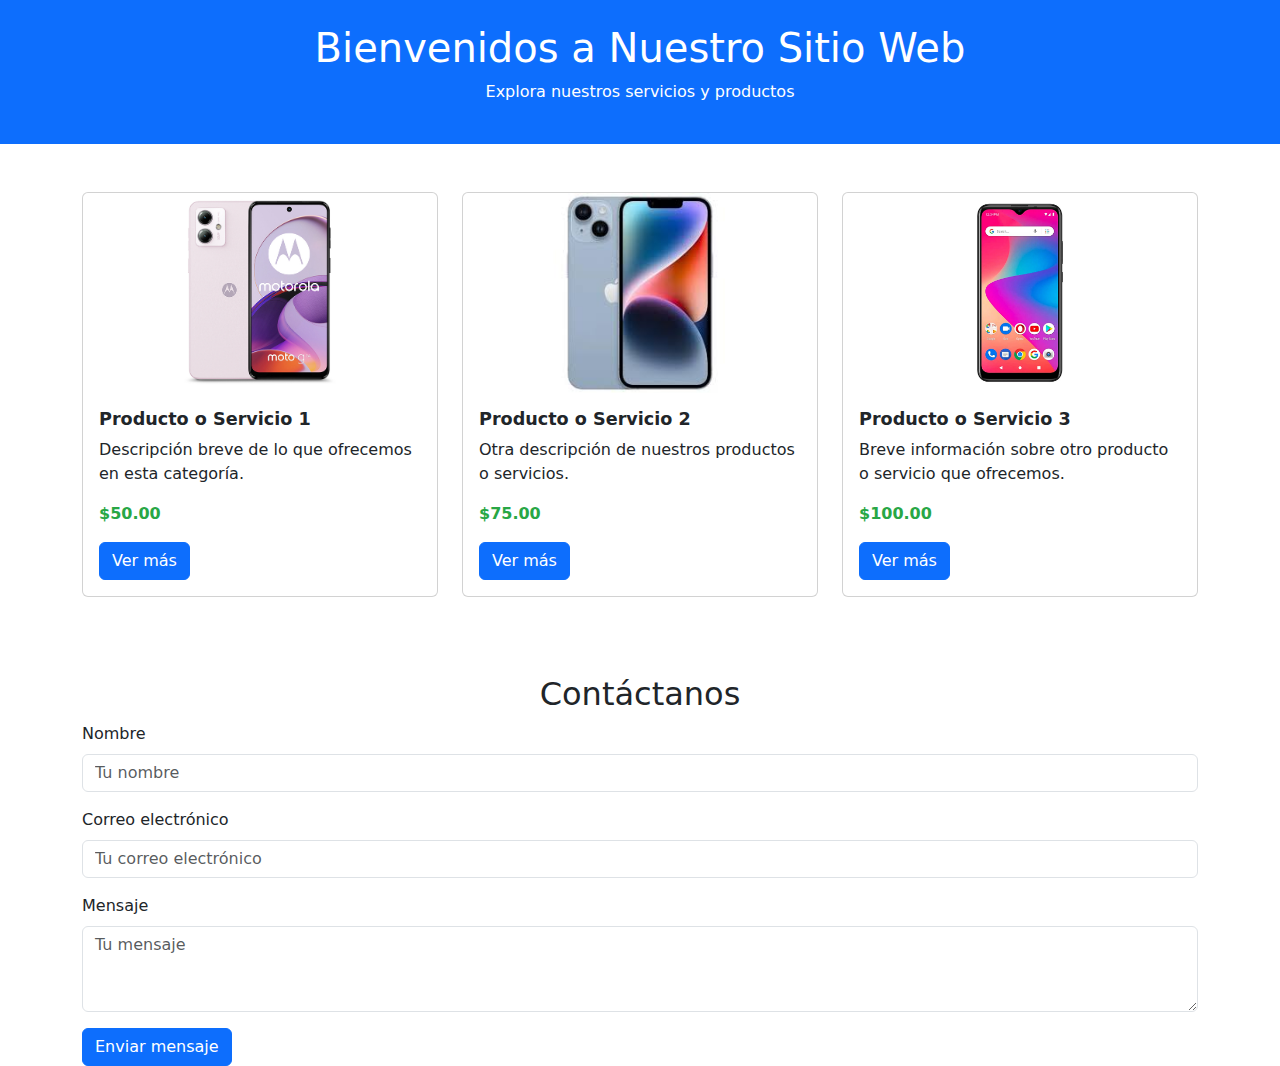
<file: index.html>
<!DOCTYPE html>
<html lang="es">
<head>
    <meta charset="UTF-8">
    <meta name="viewport" content="width=device-width, initial-scale=1.0">
    <title>Bienvenido - Página Principal</title>
    <!-- Enlace a Bootstrap local -->
    <link href="bootstrap-5.3.3-dist/css/bootstrap.min.css" rel="stylesheet">
    <link href="css/CSSindex.css" rel="stylesheet">

</head>
<body>
    <header class="bg-primary text-white p-4 text-center">
        <h1>Bienvenidos a Nuestro Sitio Web</h1>
        <p>Explora nuestros servicios y productos</p>
    </header>

    <div class="container mt-5">
        <div class="row">
            <!-- Tarjeta 1 con clases personalizadas -->
            <div class="col-md-4">
                <div class="card product-card">
                    <img src="img/producto1.png" class="card-img-top" alt="Imagen 1">
                    <div class="card-body">
                        <h5 class="product-card-title">Producto o Servicio 1</h5>
                        <p class="card-text">Descripción breve de lo que ofrecemos en esta categoría.</p>
                        <p class="product-price">$50.00</p>
                        <a href="ver_producto.html" class="btn btn-primary">Ver más</a>
                    </div>
                </div>
            </div>

            <!-- Tarjeta 2 con clases personalizadas -->
            <div class="col-md-4">
                <div class="card product-card">
                    <img src="img/producto2.png" class="card-img-top" alt="Imagen 2">
                    <div class="card-body">
                        <h5 class="product-card-title">Producto o Servicio 2</h5>
                        <p class="card-text">Otra descripción de nuestros productos o servicios.</p>
                        <p class="product-price">$75.00</p>
                        <a href="ver_producto.html" class="btn btn-primary">Ver más</a>
                    </div>
                </div>
            </div>

            <!-- Tarjeta 3 con clases personalizadas -->
            <div class="col-md-4">
                <div class="card product-card">
                    <img src="img/producto3.png" class="card-img-top" alt="Imagen 3">
                    <div class="card-body">
                        <h5 class="product-card-title">Producto o Servicio 3</h5>
                        <p class="card-text">Breve información sobre otro producto o servicio que ofrecemos.</p>
                        <p class="product-price">$100.00</p>
                        <a href="ver_producto.html" class="btn btn-primary">Ver más</a>
                    </div>
                </div>
            </div>
        </div>

        <section class="mt-5">
            <h2 class="text-center">Contáctanos</h2>
            <form>
                <div class="mb-3">
                    <label for="name" class="form-label">Nombre</label>
                    <input type="text" class="form-control" id="name" placeholder="Tu nombre">
                </div>
                <div class="mb-3">
                    <label for="email" class="form-label">Correo electrónico</label>
                    <input type="email" class="form-control" id="email" placeholder="Tu correo electrónico">
                </div>
                <div class="mb-3">
                    <label for="message" class="form-label">Mensaje</label>
                    <textarea class="form-control" id="message" rows="3" placeholder="Tu mensaje"></textarea>
                </div>
                <button type="submit" class="btn btn-primary">Enviar mensaje</button>
            </form>
        </section>
    </div>
</body>
</html>
</file>
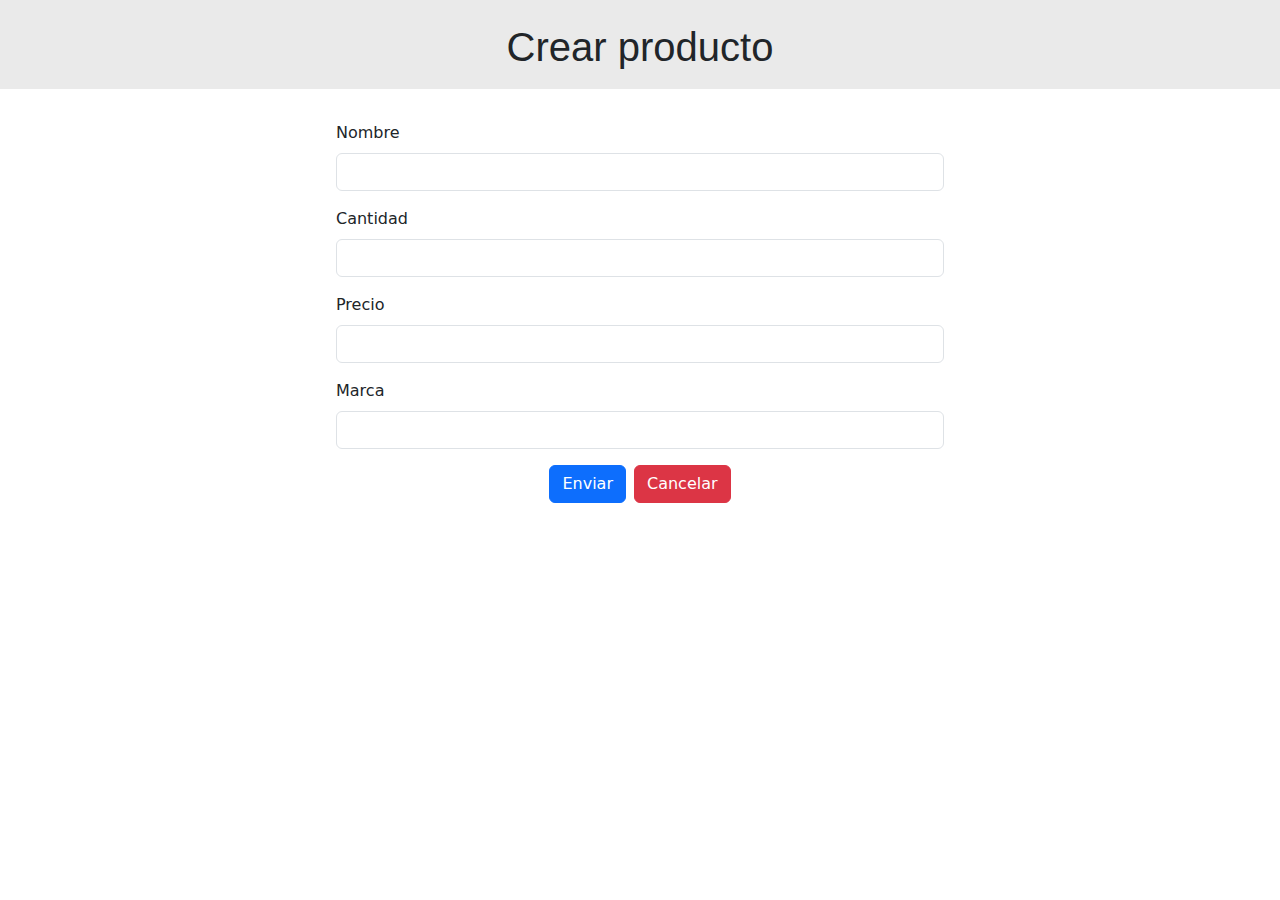
<file: crear_producto.html>
<!DOCTYPE html>
<html lang="en">
<head>
    <meta charset="UTF-8">
    <meta name="viewport" content="width=device-width, initial-scale=1.0">
    <link href="https://cdn.jsdelivr.net/npm/bootstrap@5.3.3/dist/css/bootstrap.min.css" rel="stylesheet" integrity="sha384-QWTKZyjpPEjISv5WaRU9OFeRpok6YctnYmDr5pNlyT2bRjXh0JMhjY6hW+ALEwIH" crossorigin="anonymous">
    <script src="https://cdn.jsdelivr.net/npm/bootstrap@5.3.3/dist/js/bootstrap.bundle.min.js" integrity="sha384-YvpcrYf0tY3lHB60NNkmXc5s9fDVZLESaAA55NDzOxhy9GkcIdslK1eN7N6jIeHz" crossorigin="anonymous"></script>
    <link rel="stylesheet" href="css/style.css">
    <title>Crear producto</title>
</head>
<body>
  <section>
    <h1>Crear producto</h1>
  </section>
  <div class="content">
      <form class="formulario-producto">
          <div class="mb-3 w-50 mx-auto">
            <label for="nombre" class="form-label">Nombre</label>
            <input type="text" class="form-control" id="nombre" >
          </div>
          <div class="mb-3 w-50 mx-auto">
            <label for="cantidad" class="form-label">Cantidad</label>
            <input type="text" class="form-control" id="cantidad">
          </div>
          <div class="mb-3 w-50 mx-auto">
            <label for="precio" class="form-label">Precio</label>
            <input type="text" class="form-control" id="precio">
          </div>
          <div class="mb-3 w-50 mx-auto">
            <label for="marca" class="form-label">Marca</label>
            <input type="text" class="form-control" id="marca">
          </div>
          <div class="d-flex justify-content-center">
              <button type="submit" class="btn btn-primary">Enviar</button>
              <button type="submit" class="btn btn-danger ms-2">Cancelar</button>
          </div>
        </form>
  </div>
</body>
</html>
</file>
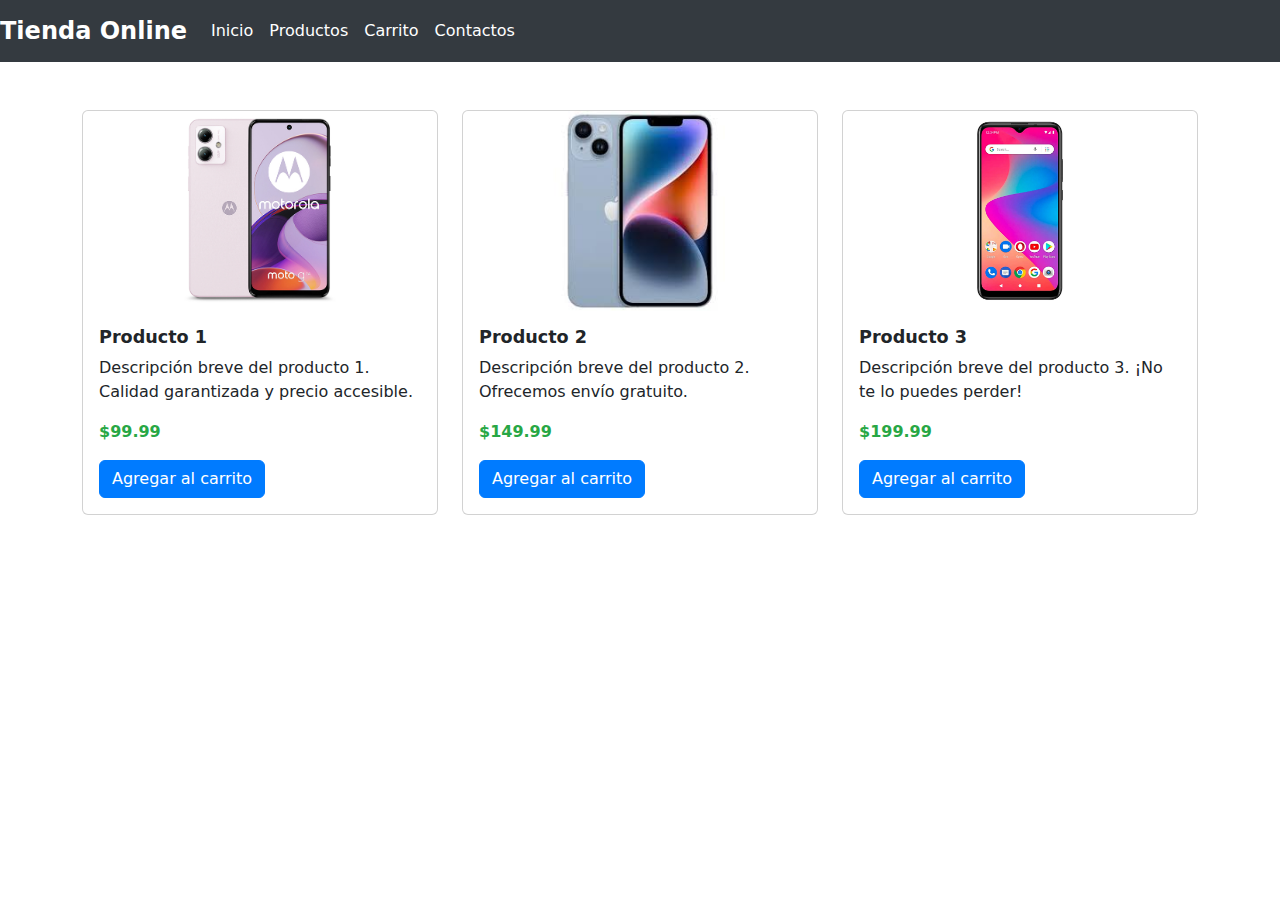
<file: Despliegue.html>
<!DOCTYPE html>
<html lang="es">
<head>
    <meta charset="UTF-8">
    <meta name="viewport" content="width=device-width, initial-scale=1.0">
    <title>Despliegue de Productos</title>
    <!-- Agregar enlace a Bootstrap CSS -->
    <link href="bootstrap-5.3.3-dist/css/bootstrap.min.css" rel="stylesheet">
    <link href="css/CSSDespliegue.css" rel="stylesheet">
</head>
<body>

    <!-- Barra de navegación -->
    <nav class="navbar navbar-expand-lg navbar-dark bg-dark">
        <a class="navbar-brand" href="#">Tienda Online</a>
        <button class="navbar-toggler" type="button" data-toggle="collapse" data-target="#navbarNav" aria-controls="navbarNav" aria-expanded="false" aria-label="Toggle navigation">
            <span class="navbar-toggler-icon"></span>
        </button>
        <div class="collapse navbar-collapse" id="navbarNav">
            <ul class="navbar-nav ml-auto">
                <li class="nav-item active">
                    <a class="nav-link" href="#">Inicio</a>
                </li>
                <li class="nav-item">
                    <a class="nav-link" href="#">Productos</a>
                </li>
                <li class="nav-item">
                    <a class="nav-link" href="#">Carrito</a>
                </li>
                <li class="nav-item">
                    <a class="nav-link" href="#">Contactos</a>
                </li>
            </ul>
        </div>
    </nav>

    <!-- Sección de productos -->
    <div class="container mt-5">
        <div class="row">
            <!-- Producto 1 -->
            <div class="col-md-4">
                <div class="card product-card">
                    <img src="img/producto1.png" class="card-img-top" alt="Producto 1">
                    <div class="card-body">
                        <h5 class="card-title product-card-title">Producto 1</h5>
                        <p class="card-text">Descripción breve del producto 1. Calidad garantizada y precio accesible.</p>
                        <p class="product-price">$99.99</p>
                        <a href="#" class="btn btn-primary">Agregar al carrito</a>
                    </div>
                </div>
            </div>

            <!-- Producto 2 -->
            <div class="col-md-4">
                <div class="card product-card">
                    <img src="img/producto2.png" class="card-img-top" alt="Producto 2">
                    <div class="card-body">
                        <h5 class="card-title product-card-title">Producto 2</h5>
                        <p class="card-text">Descripción breve del producto 2. Ofrecemos envío gratuito.</p>
                        <p class="product-price">$149.99</p>
                        <a href="#" class="btn btn-primary">Agregar al carrito</a>
                    </div>
                </div>
            </div>

            <!-- Producto 3 -->
            <div class="col-md-4">
                <div class="card product-card">
                    <img src="img/producto3.png" class="card-img-top" alt="Producto 3">
                    <div class="card-body">
                        <h5 class="card-title product-card-title">Producto 3</h5>
                        <p class="card-text">Descripción breve del producto 3. ¡No te lo puedes perder!</p>
                        <p class="product-price">$199.99</p>
                        <a href="#" class="btn btn-primary">Agregar al carrito</a>
                    </div>
                </div>
            </div>
        </div>
    </div>
</html>
</file>
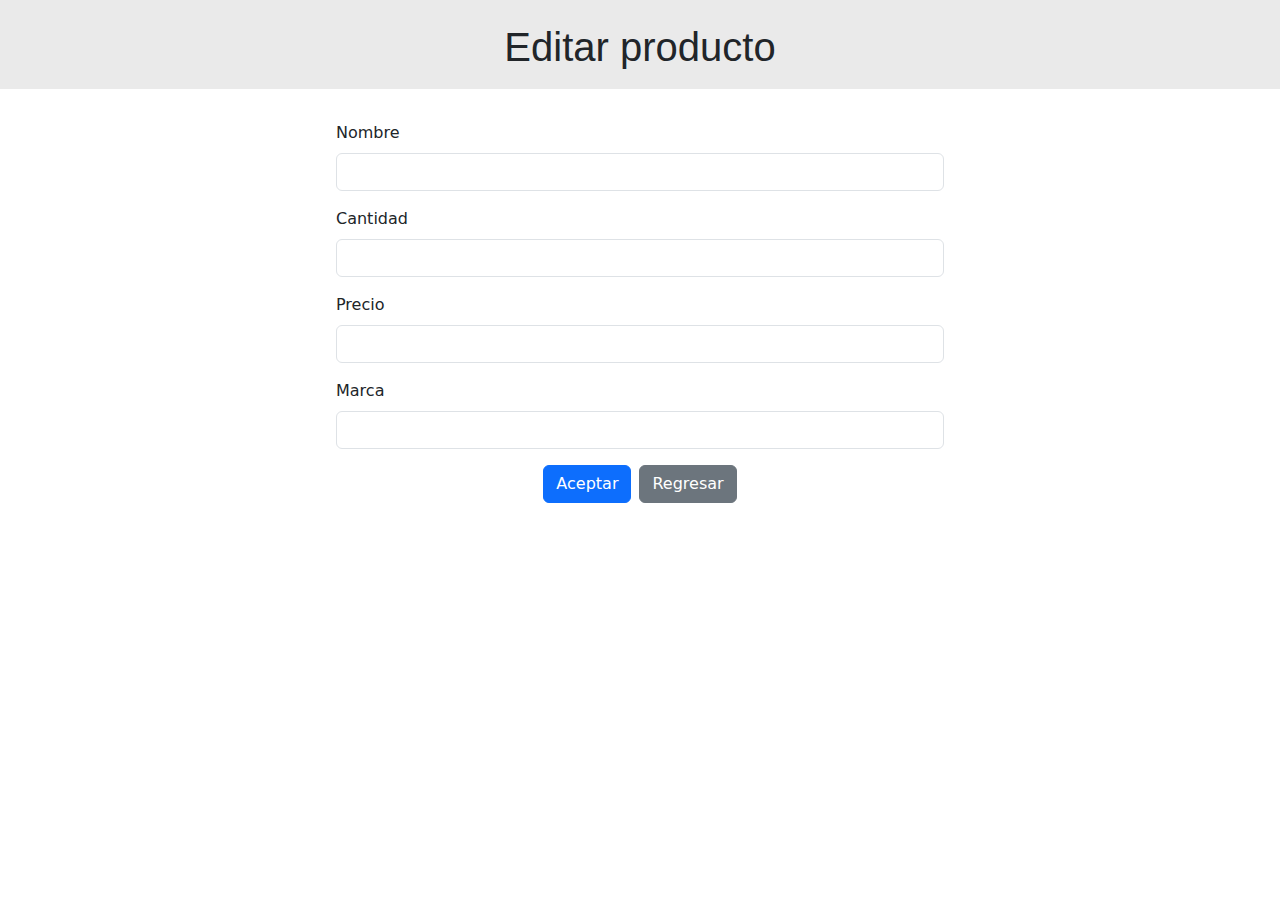
<file: editar_producto.html>
<!DOCTYPE html>
<html lang="en">
<head>
    <meta charset="UTF-8">
    <meta name="viewport" content="width=device-width, initial-scale=1.0">
    <link href="https://cdn.jsdelivr.net/npm/bootstrap@5.3.3/dist/css/bootstrap.min.css" rel="stylesheet" integrity="sha384-QWTKZyjpPEjISv5WaRU9OFeRpok6YctnYmDr5pNlyT2bRjXh0JMhjY6hW+ALEwIH" crossorigin="anonymous">
    <script src="https://cdn.jsdelivr.net/npm/bootstrap@5.3.3/dist/js/bootstrap.bundle.min.js" integrity="sha384-YvpcrYf0tY3lHB60NNkmXc5s9fDVZLESaAA55NDzOxhy9GkcIdslK1eN7N6jIeHz" crossorigin="anonymous"></script>
    <link rel="stylesheet" href="css/style.css">
    <title>Editar producto</title>
</head>
<body>
  <section>
    <h1>Editar producto</h1>
  </section>
    <div class="content">
        <form class="formulario-producto">
            <div class="mb-3 w-50 mx-auto">
              <label for="nombre" class="form-label">Nombre</label>
              <input type="text" class="form-control" id="nombre">
            </div>
            <div class="mb-3 w-50 mx-auto">
              <label for="cantidad" class="form-label">Cantidad</label>
              <input type="text" class="form-control" id="cantidad">
            </div>
            <div class="mb-3 w-50 mx-auto">
              <label for="precio" class="form-label">Precio</label>
              <input type="text" class="form-control" id="precio">
            </div>
            <div class="mb-3 w-50 mx-auto">
              <label for="marca" class="form-label">Marca</label>
              <input type="text" class="form-control" id="marca">
            </div>
            <div class="d-flex justify-content-center">
                <button type="submit" class="btn btn-primary">Aceptar</button>
                <button type="submit" class="btn btn-secondary ms-2" onclick="window.location.href='lista_producto.html'">Regresar</button>
            </div>
          </form>
    </div>
    
</body>
</html>
</file>
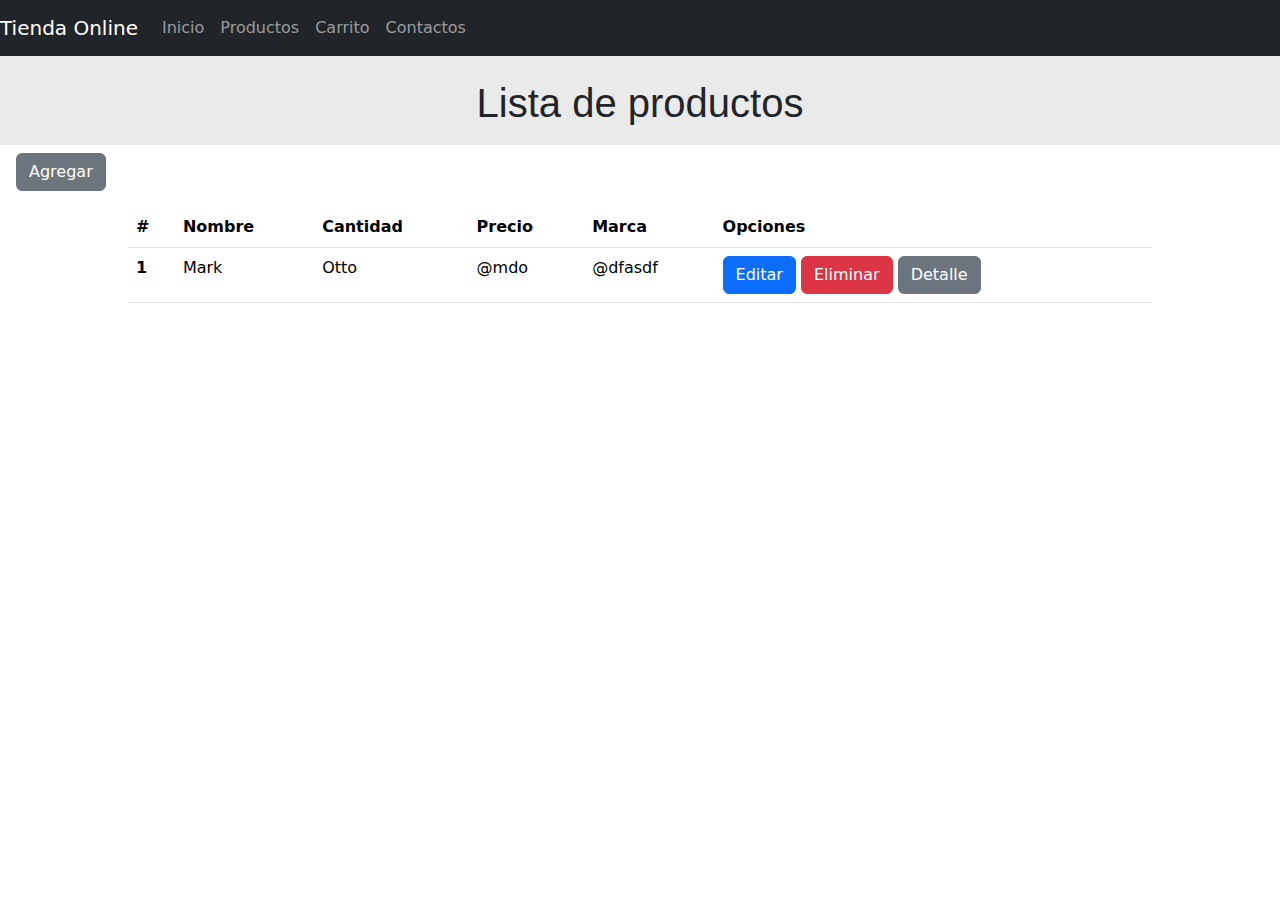
<file: lista_producto.html>
<!DOCTYPE html>
<html lang="en">
<head>
    <meta charset="UTF-8">
    <meta name="viewport" content="width=device-width, initial-scale=1.0">
    <link href="https://cdn.jsdelivr.net/npm/bootstrap@5.3.3/dist/css/bootstrap.min.css" rel="stylesheet" integrity="sha384-QWTKZyjpPEjISv5WaRU9OFeRpok6YctnYmDr5pNlyT2bRjXh0JMhjY6hW+ALEwIH" crossorigin="anonymous">
    <script src="https://cdn.jsdelivr.net/npm/bootstrap@5.3.3/dist/js/bootstrap.bundle.min.js" integrity="sha384-YvpcrYf0tY3lHB60NNkmXc5s9fDVZLESaAA55NDzOxhy9GkcIdslK1eN7N6jIeHz" crossorigin="anonymous"></script>
    <link rel="stylesheet" href="css/style.css">
    <title>lista de productos</title>
</head>
<body>
   <!-- Barra de navegación -->
    <nav class="navbar navbar-expand-lg navbar-dark bg-dark">
        <a class="navbar-brand" href="#">Tienda Online</a>
        <button class="navbar-toggler" type="button" data-toggle="collapse" data-target="#navbarNav" aria-controls="navbarNav" aria-expanded="false" aria-label="Toggle navigation">
            <span class="navbar-toggler-icon"></span>
        </button>
        <div class="collapse navbar-collapse" id="navbarNav">
            <ul class="navbar-nav ml-auto">
                <li class="nav-item active">
                    <a class="nav-link" href="#">Inicio</a>
                </li>
                <li class="nav-item">
                    <a class="nav-link" href="#">Productos</a>
                </li>
                <li class="nav-item">
                    <a class="nav-link" href="#">Carrito</a>
                </li>
                <li class="nav-item">
                    <a class="nav-link" href="#">Contactos</a>
                </li>
            </ul>
        </div>
    </nav>
    
    <section>
        <h1>Lista de productos</h1>
    </section>
    <!--Boton para agregar productos-->
    <div class="d-flex justify-content-between align-items-center mb-3">
        <button type="submit" class="btn btn-secondary ms-3 mt-2" onclick="window.location.href='crear_producto.html'">Agregar</button>
    </div>

     <table class="table">
        <thead>
          <tr>
            <th scope="col">#</th>
            <th scope="col">Nombre</th>
            <th scope="col">Cantidad</th>
            <th scope="col">Precio</th>
            <th scope="col">Marca</th>
            <th scope="col">Opciones</th>
          </tr>
        </thead>
        <tbody>
          <tr>
            <th scope="row">1</th>
            <td>Mark</td>
            <td>Otto</td>
            <td>@mdo</td>
            <td>@dfasdf</td>
            <td>
                <button class="btn btn-primary" onclick="window.location.href='editar_producto.html'">Editar</button>
                <button type="button" class="btn btn-danger" data-bs-toggle="modal" data-bs-target="#exampleModal">Eliminar</button>
                <button class="btn btn-secondary" onclick="window.location.href='ver_producto.html'">Detalle</button>
            </td>
          </tr>
        </tbody>
      </table>
      

    <!-- Modal -->
    <div class="modal fade" id="exampleModal" tabindex="-1" aria-labelledby="exampleModalLabel" aria-hidden="true">
    <div class="modal-dialog">
        <div class="modal-content">
        <div class="modal-header">
            <h5 class="modal-title" id="exampleModalLabel">Eliminar</h5>
            <button type="button" class="btn-close" data-bs-dismiss="modal" aria-label="Close"></button>
        </div>
        <div class="modal-body">
            <p>¿Está seguro de eliminar el producto?</p>
        </div>
        <div class="modal-footer">
            <button type="button" class="btn btn-secondary" data-bs-dismiss="modal">Cancelar</button>
            <button type="button" class="btn btn-danger">Eliminar</button>
        </div>
        </div>
    </div>
    </div>
      
</body>
</html>
</file>
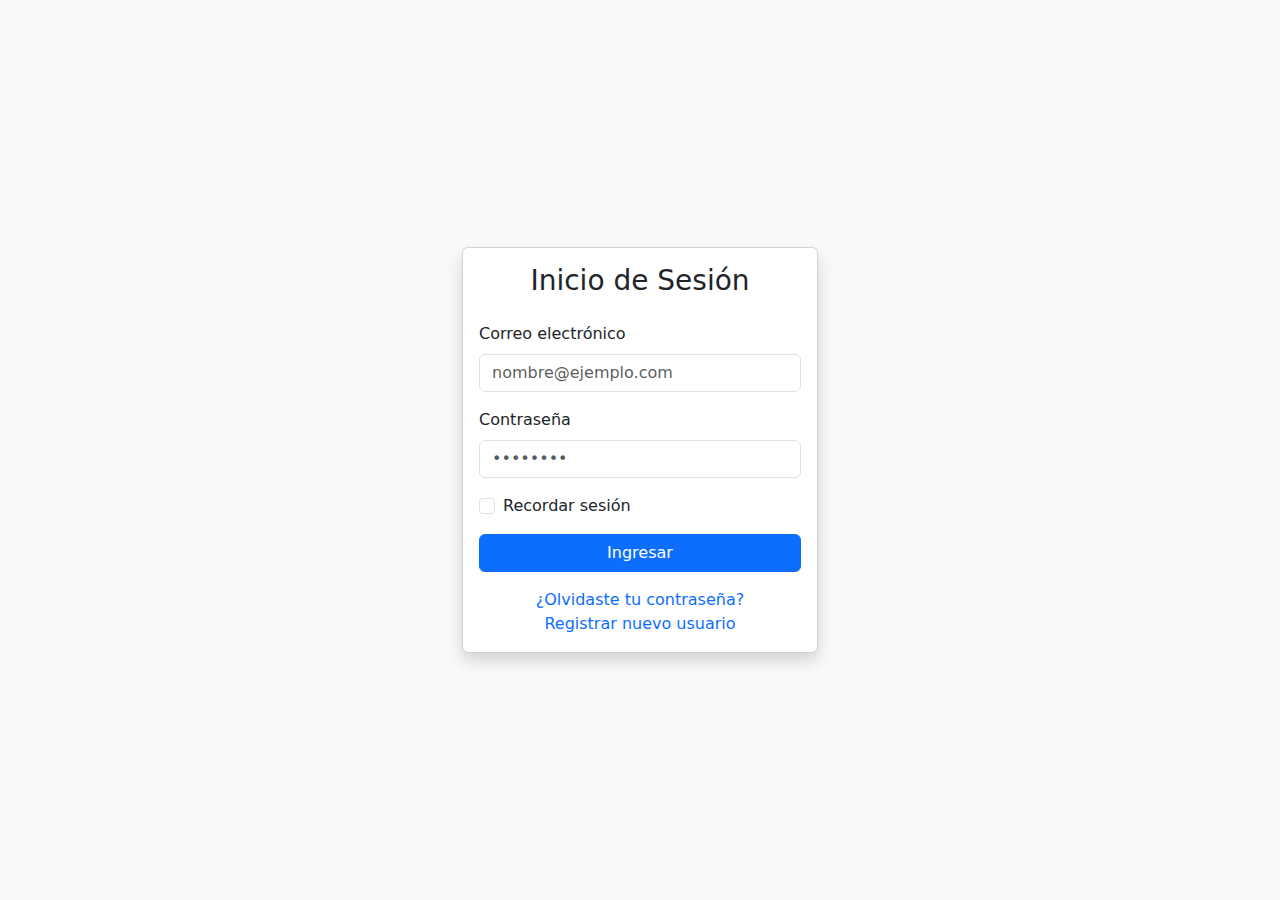
<file: login.html>
<!DOCTYPE html>
<html lang="es">
<head>
    <meta charset="UTF-8">
    <meta name="viewport" content="width=device-width, initial-scale=1.0">
    <title>Login</title>
    <!-- Bootstrap 5 CSS -->
    <link href="https://cdn.jsdelivr.net/npm/bootstrap@5.1.3/dist/css/bootstrap.min.css" rel="stylesheet">
    <style>
        .main-container {
            min-height: 100vh;
            background-color: #f8f9fa;
        }
        .comment-avatar {
            width: 50px;
            height: 50px;
        }
    </style>
</head>
<body>

<!-- Pantalla de Login -->
<div class="main-container d-flex align-items-center">
    <div class="container">
        <div class="row justify-content-center">
            <div class="col-md-6 col-lg-4">
                <div class="card shadow">
                    <div class="card-body">
                        <h3 class="card-title text-center mb-4">Inicio de Sesión</h3>
                        
                        <form>
                            <!-- Email -->
                            <div class="mb-3">
                                <label for="email" class="form-label">Correo electrónico</label>
                                <input type="email" class="form-control" id="email" placeholder="nombre@ejemplo.com">
                            </div>
                            
                            <!-- Contraseña -->
                            <div class="mb-3">
                                <label for="password" class="form-label">Contraseña</label>
                                <input type="password" class="form-control" id="password" placeholder="••••••••">
                            </div>
                            
                            <!-- Recordar sesión -->
                            <div class="mb-3 form-check">
                                <input type="checkbox" class="form-check-input" id="remember">
                                <label class="form-check-label" for="remember">Recordar sesión</label>
                            </div>
                            
                            <!-- Botón de envío -->
                            <div class="d-grid gap-2">
                                <button type="submit" class="btn btn-primary">Ingresar</button>
                            </div>
                            
                            <!-- Enlaces adicionales -->
                            <div class="mt-3 text-center">
                                <a href="#" class="text-decoration-none">¿Olvidaste tu contraseña?</a>
                                <br>
                                <a href="#" class="text-decoration-none">Registrar nuevo usuario</a>
                            </div>
                        </form>
                    </div>
                </div>
            </div>
        </div>
    </div>
</div>
</file>
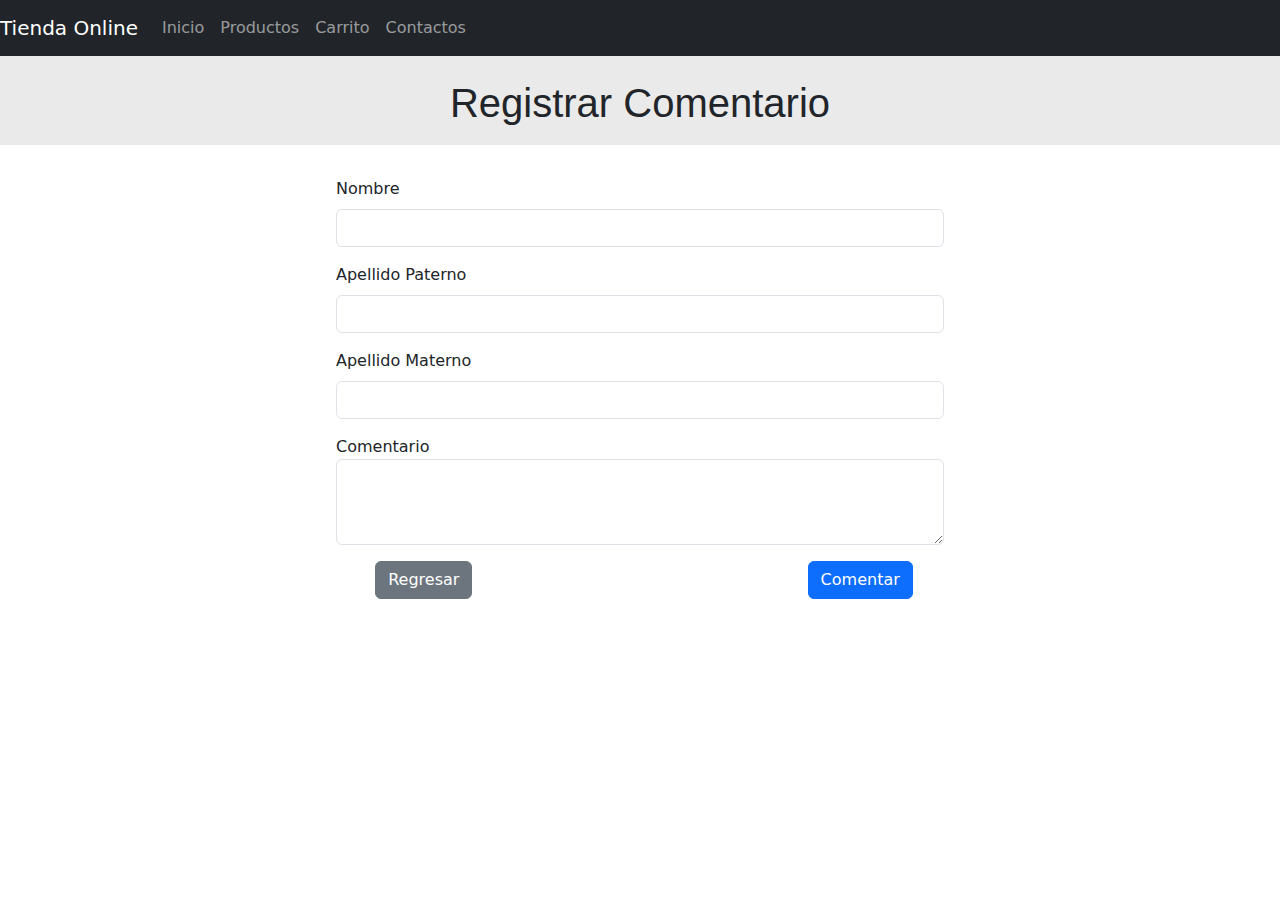
<file: registro_comentarios.html>
<!DOCTYPE html>
<html lang="es">
<head>
    <meta charset="UTF-8">
    <meta name="viewport" content="width=device-width, initial-scale=1.0">
    <title>Despliegue de Productos</title>
    <!-- Agregar enlace a Bootstrap CSS -->
    <link href="bootstrap-5.3.3-dist/css/bootstrap.min.css" rel="stylesheet">
    <link href="css/style.css" rel="stylesheet">
</head>
<body>

    <!-- Barra de navegación -->
    <nav class="navbar navbar-expand-lg navbar-dark bg-dark">
        <a class="navbar-brand" href="#">Tienda Online</a>
        <button class="navbar-toggler" type="button" data-toggle="collapse" data-target="#navbarNav" aria-controls="navbarNav" aria-expanded="false" aria-label="Toggle navigation">
            <span class="navbar-toggler-icon"></span>
        </button>
        <div class="collapse navbar-collapse" id="navbarNav">
            <ul class="navbar-nav ml-auto">
                <li class="nav-item active">
                    <a class="nav-link" href="#">Inicio</a>
                </li>
                <li class="nav-item">
                    <a class="nav-link" href="#">Productos</a>
                </li>
                <li class="nav-item">
                    <a class="nav-link" href="#">Carrito</a>
                </li>
                <li class="nav-item">
                    <a class="nav-link" href="#">Contactos</a>
                </li>
            </ul>
        </div>
    </nav>

    <section>
        <h1>Registrar Comentario</h1>
    </section>
    <div class="content">
        <form class="formulario-usuario">
            <div class="mb-3 w-50 mx-auto">
              <label for="nombre" class="form-label">Nombre</label>
              <input type="text" class="form-control" id="nombre" >
            </div>

            <div class="mb-3 w-50 mx-auto">
              <label for="apellidoP" class="form-label">Apellido Paterno</label>
              <input type="text" class="form-control" id="apellidoP">
            </div>

            <div class="mb-3 w-50 mx-auto">
              <label for="apellidoM" class="form-label">Apellido Materno</label>
              <input type="text" class="form-control" id="apellidoM">
            </div>

            <div class="mb-3 w-50 mx-auto">
                <label for="comentario">Comentario</label>
                <textarea class="form-control" id="comentario" rows="3"></textarea>
              </div>

            <div class="d-flex justify-content-evenly">
                <a href="ver_producto.html" class="btn btn-secondary ms-2">Regresar</a>
                <button type="submit" class="btn btn-primary">Comentar</button>
            </div>
          </form>
    </div>

</body>
</html>
</file>
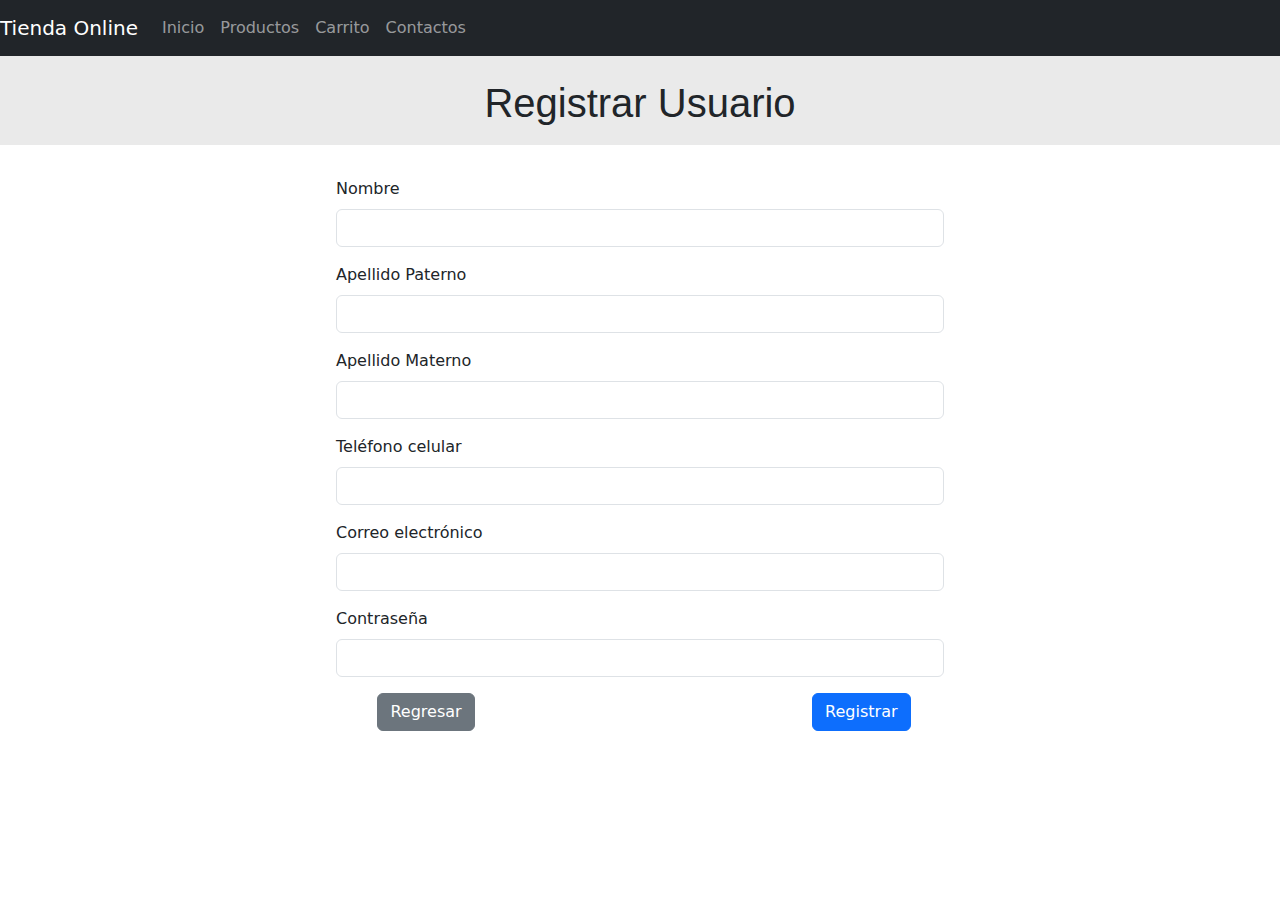
<file: registro_usuario.html>
<!DOCTYPE html>
<html lang="en">
<head>
    <meta charset="UTF-8">
    <meta name="viewport" content="width=device-width, initial-scale=1.0">
    <link href="https://cdn.jsdelivr.net/npm/bootstrap@5.3.3/dist/css/bootstrap.min.css" rel="stylesheet" integrity="sha384-QWTKZyjpPEjISv5WaRU9OFeRpok6YctnYmDr5pNlyT2bRjXh0JMhjY6hW+ALEwIH" crossorigin="anonymous">
    <script src="https://cdn.jsdelivr.net/npm/bootstrap@5.3.3/dist/js/bootstrap.bundle.min.js" integrity="sha384-YvpcrYf0tY3lHB60NNkmXc5s9fDVZLESaAA55NDzOxhy9GkcIdslK1eN7N6jIeHz" crossorigin="anonymous"></script>
    <link rel="stylesheet" href="css/style.css">
    <title>Registro Usuario</title>
</head>
<body>
    <!-- Barra de navegación -->
    <nav class="navbar navbar-expand-lg navbar-dark bg-dark">
        <a class="navbar-brand" href="#">Tienda Online</a>
        <button class="navbar-toggler" type="button" data-toggle="collapse" data-target="#navbarNav" aria-controls="navbarNav" aria-expanded="false" aria-label="Toggle navigation">
            <span class="navbar-toggler-icon"></span>
        </button>
        <div class="collapse navbar-collapse" id="navbarNav">
            <ul class="navbar-nav ml-auto">
                <li class="nav-item active">
                    <a class="nav-link" href="#">Inicio</a>
                </li>
                <li class="nav-item">
                    <a class="nav-link" href="#">Productos</a>
                </li>
                <li class="nav-item">
                    <a class="nav-link" href="#">Carrito</a>
                </li>
                <li class="nav-item">
                    <a class="nav-link" href="#">Contactos</a>
                </li>
            </ul>
        </div>
    </nav>
    <section>
        <h1>Registrar Usuario</h1>
      </section>
    <div class="content">
        <form class="formulario-usuario">
            <div class="mb-3 w-50 mx-auto">
              <label for="nombre" class="form-label">Nombre</label>
              <input type="text" class="form-control" id="nombre" >
            </div>

            <div class="mb-3 w-50 mx-auto">
              <label for="apellidoP" class="form-label">Apellido Paterno</label>
              <input type="text" class="form-control" id="apellidoP">
            </div>

            <div class="mb-3 w-50 mx-auto">
              <label for="apellidoM" class="form-label">Apellido Materno</label>
              <input type="text" class="form-control" id="apellidoM">
            </div>

            <div class="mb-3 w-50 mx-auto">
              <label for="telefono" class="form-label">Teléfono celular</label>
              <input type="text" class="form-control" id="telefono">
            </div>

            <div class="mb-3 w-50 mx-auto">
                <label for="correo" class="form-label">Correo electrónico</label>
                <input type="text" class="form-control" id="correo">
            </div>
            
            <div class="mb-3 w-50 mx-auto">
                <label for="contrasena" class="form-label">Contraseña</label>
                <input type="text" class="form-control" id="contrasena">
            </div>

            <div class="d-flex justify-content-evenly">
                <a href="index.html" class="btn btn-secondary ms-2">Regresar</a>
                <button type="submit" class="btn btn-primary">Registrar</button>
            </div>
          </form>
    </div>

</body>
</file>
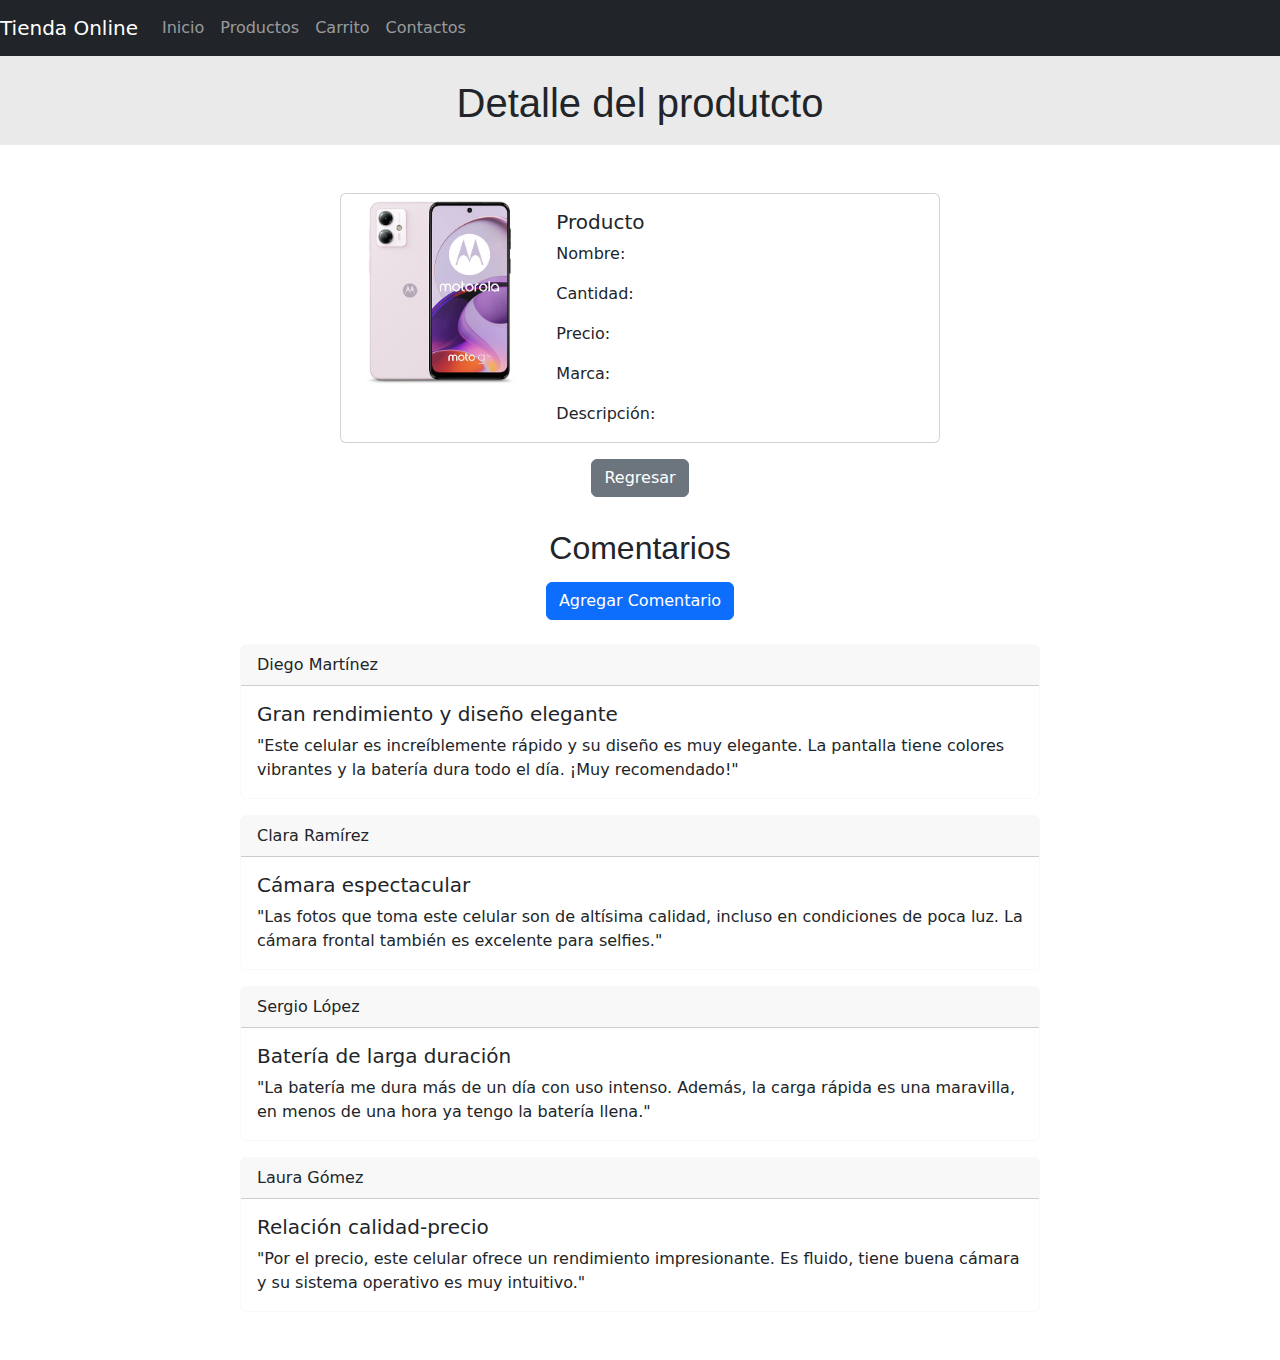
<file: ver_producto.html>
<!DOCTYPE html>
<html lang="en">
<head>
    <meta charset="UTF-8">
    <meta name="viewport" content="width=device-width, initial-scale=1.0">
    <link href="https://cdn.jsdelivr.net/npm/bootstrap@5.3.3/dist/css/bootstrap.min.css" rel="stylesheet" integrity="sha384-QWTKZyjpPEjISv5WaRU9OFeRpok6YctnYmDr5pNlyT2bRjXh0JMhjY6hW+ALEwIH" crossorigin="anonymous">
    <script src="https://cdn.jsdelivr.net/npm/bootstrap@5.3.3/dist/js/bootstrap.bundle.min.js" integrity="sha384-YvpcrYf0tY3lHB60NNkmXc5s9fDVZLESaAA55NDzOxhy9GkcIdslK1eN7N6jIeHz" crossorigin="anonymous"></script>
    <link rel="stylesheet" href="css/style.css">
    <title>Ver producto</title>
</head>
<body>
   <!-- Barra de navegación -->
   <nav class="navbar navbar-expand-lg navbar-dark bg-dark">
        <a class="navbar-brand" href="#">Tienda Online</a>
        <div class="collapse navbar-collapse" id="navbarNav">
            <ul class="navbar-nav ml-auto">
                <li class="nav-item active">
                    <a class="nav-link" href="#">Inicio</a>
                </li>
                <li class="nav-item">
                    <a class="nav-link" href="#">Productos</a>
                </li>
                <li class="nav-item">
                    <a class="nav-link" href="#">Carrito</a>
                </li>
                <li class="nav-item">
                    <a class="nav-link" href="#">Contactos</a>
                </li>
            </ul>
        </div>
    </nav>
  <section>
    <h1>Detalle del produtcto</h1>
  </section>
    <div class="card mb-3 mx-auto mt-5" class="d-flex justify-content-center" style="max-width: 600px;" class="">
        <div class="row g-0" >
          <div class="col-md-4">
            <img src="img/producto1.png" class="img-fluid rounded-start img-detalle" alt="...">
          </div>
          <div class="col-md-8">
            <div class="card-body">
              <h5 class="card-title">Producto</h5>
              <p class="card-text">Nombre:</p>
              <p class="card-text">Cantidad:</p>
              <p class="card-text">Precio:</p>
              <p class="card-text">Marca:</p>
              <p class="card-text">Descripción:</p>
            </div>
          </div>
        </div>     
      </div>
      <div class="d-flex justify-content-center">
        <button type="submit" class="btn btn-secondary"  onclick="window.location.href='lista_producto.html'">Regresar</button>
      </div>
      <div class="content">
        <h2>Comentarios</h2>
        <div class="section-comentarios">

        <a href="registro_comentarios.html" class="btn btn-primary">Agregar Comentario</a>

        <br>

        <div class="card border-light mb-3 mb-3">
          <div class="card-header">Diego Martínez</div>
          <div class="card-body">
            <h5 class="card-title">Gran rendimiento y diseño elegante</h5>
            <p class="card-text">"Este celular es increíblemente rápido y su diseño es muy elegante. La pantalla tiene colores 
              vibrantes y la batería dura todo el día. ¡Muy recomendado!"</p>
          </div>
        </div>

        <div class="card border-light mb-3 mb-3">
          <div class="card-header">Clara Ramírez</div>
          <div class="card-body">
            <h5 class="card-title">Cámara espectacular</h5>
            <p class="card-text">"Las fotos que toma este celular son de altísima calidad, 
              incluso en condiciones de poca luz. La cámara frontal también es excelente para selfies."</p>
          </div>
        </div>

        <div class="card border-light mb-3 mb-3">
          <div class="card-header">Sergio López</div>
          <div class="card-body">
            <h5 class="card-title">Batería de larga duración</h5>
            <p class="card-text">"La batería me dura más de un día con uso intenso. 
              Además, la carga rápida es una maravilla, en menos de una hora ya tengo la batería llena."</p>
          </div>
        </div>

        <div class="card border-light mb-3 mb-3">
          <div class="card-header">Laura Gómez</div>
          <div class="card-body">
            <h5 class="card-title">Relación calidad-precio</h5>
            <p class="card-text">"Por el precio, este celular ofrece un rendimiento impresionante. 
              Es fluido, tiene buena cámara y su sistema operativo es muy intuitivo."</p>
          </div>
        </div>

      </div>
      </div>
</body>
</html>
</file>
<file: css/CSSindex.css>
.product-card {
    margin-bottom: 30px;
}
.product-card img {
    max-height: 200px;
    object-fit: contain;
}
.product-card-title {
    font-size: 1.1rem;
    font-weight: bold;
}
.product-price {
    color: #28a745;
    font-weight: bold;
}
</file>
<file: css/style.css>
h1{
    text-align: center;
    font-family: Arial, Helvetica, sans-serif;
    margin-top: 1%;

   
}

h2{
    text-align: center;
    font-family: Arial, Helvetica, sans-serif;
}

.section-comentarios{
    display: flex;
    flex-direction: column;
    align-items: center;
    max-width: 50rem;
    margin-inline: auto;
    margin-top: 15px;
}

section{
    width: 100%;
    padding: 10px;
    background-color: #EAEAEA;
}
.content{
    margin: 2rem;
}

.table {    
    width: 80%; 
    margin: auto; 
}
</file>
<file: css/CSSDespliegue.css>
/* Barra de navegación */
.navbar {
    background-color: #343a40 !important;
}

.navbar-brand {
    font-size: 1.5rem;
    font-weight: bold;
}

.navbar-nav .nav-link {
    color: #fff !important;
    font-size: 1rem;
}

.navbar-nav .nav-link:hover {
    color: #28a745 !important;
}

/* Productos */
.product-card {
    margin-bottom: 30px;
}

.product-card img {
    max-height: 200px;
    object-fit: contain;
}

.product-card-title {
    font-size: 1.1rem;
    font-weight: bold;
}

.product-price {
    color: #28a745;
    font-weight: bold;
}

/* Botón Agregar al carrito */
.btn-primary {
    background-color: #007bff;
    border-color: #007bff;
}

.btn-primary:hover {
    background-color: #0056b3;
    border-color: #0056b3;
}
</file>
